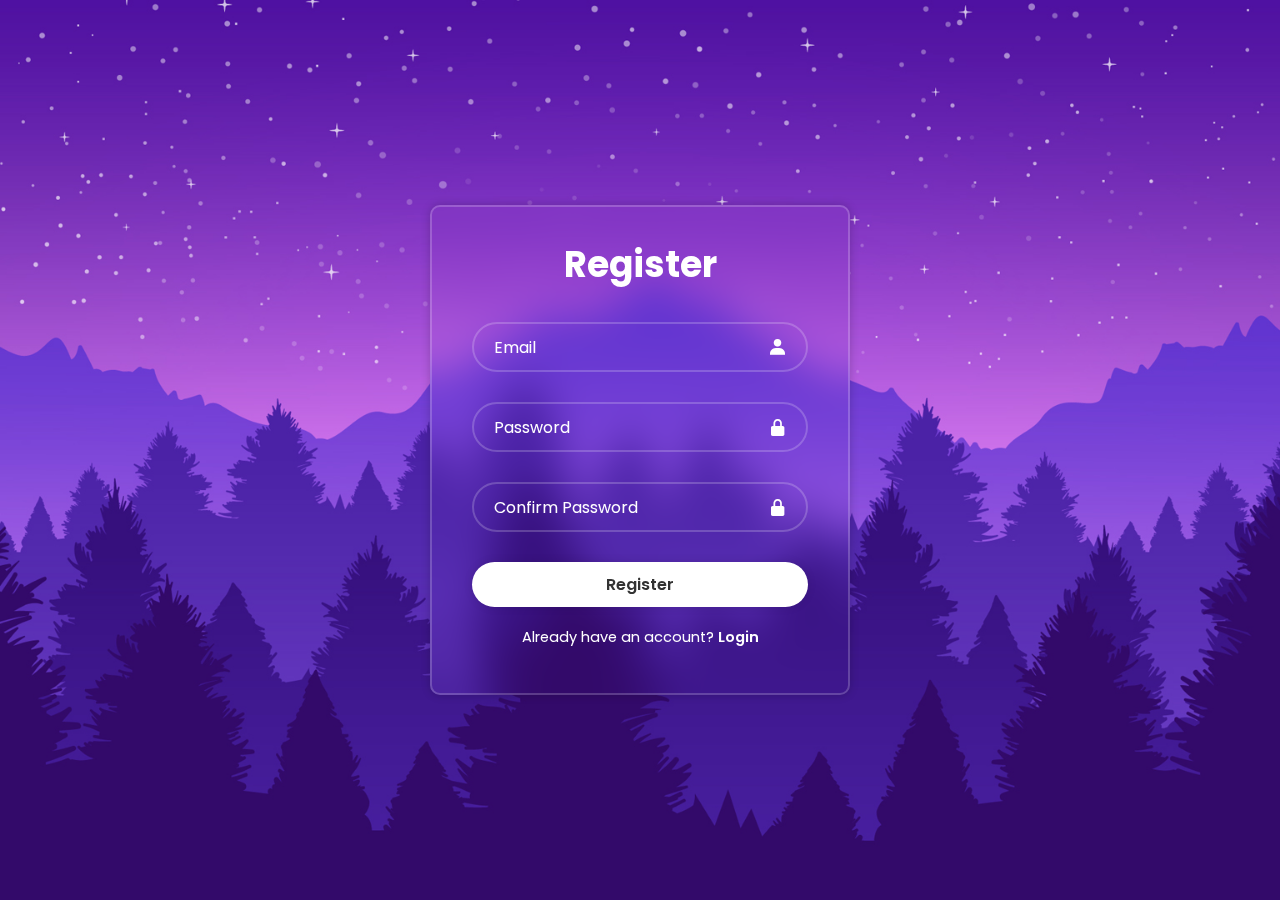
<file: register.html>
<!DOCTYPE html>
<html lang="en">
<head>
    <meta charset="UTF-8">
    <meta name="viewport" content="width=device-width, initial-scale=1.0">
    <title>Registration</title>
    <link rel="stylesheet" href="register.css">
    <link href='https://unpkg.com/boxicons@2.1.4/css/boxicons.min.css' rel='stylesheet'>
    <link rel="shortcut icon" href="img/gallery.png" type="image/x-icon">
</head>
<body>
    <div class="wrapper">
        <form action="">
            <h1>Register</h1>
            <div class="input-box">
                <input type="text" placeholder="Email" required>
                <i class='bx bxs-user'></i>
            </div>

            <div class="input-box">
                <input type="password" placeholder="Password" required>
                <i class='bx bxs-lock-alt' ></i>
            </div>

            <div class="input-box">
                <input type="password" placeholder="Confirm Password" required>
                <i class='bx bxs-lock-alt' ></i>
            </div>

            <button type="button" class="btn" onclick="redirectToPage()">Register</button>

            <div class="register-link">
                <p>Already have an account? <a href="login.html">Login</a></p>
            </div>
        </form>

        <script>
            function redirectToPage() {
                window.location.href = 'login.html';    
            }
        </script>
    </div>

    
</body>
</html>
</file>
<file: register.css>
@import url('https://fonts.googleapis.com/css2?family=Poppins:wght@300;400;500;600;700;800;900&display=swap');
*{
    margin: 0;
    padding: 0;
    box-sizing: border-box;
    font-family: 'Poppins', sans-serif;
}

body{
    display: flex;
    justify-content: center;
    align-items: center;
    min-height: 100vh;
    background: url("img/img.jpg") no-repeat;
    background-size: cover;
    background-position: center;
}

.wrapper{
    width: 420px;
    background: transparent;
    border: 2px solid rgba(255,255,255,.2);
    backdrop-filter: blur(20px);
    box-shadow: 0 0 10px rgba(0,0,0,.2);
    color: #fff;
    border-radius: 10px;
    padding: 30px 40px;
}

.wrapper h1{
    font-size: 36px;
    text-align: center;
}

.wrapper .input-box{
    position: relative;
    width: 100%;
    height: 50px;
    margin: 30px 0;
}

.input-box input{
    width: 100%;
    height: 100%;
    background: transparent;
    border: none;
    outline: none;
    border: 2px solid rgba(255,255,255,.2);
    border-radius: 40px;
    font-size: 16px;
    color: #fff;
    padding: 20px 45px 20px 20px;
}

.input-box input::placeholder{
    color: #fff;
}

.input-box i{
    position: absolute;
    right:20px;
    top:50%;
    transform: translateY(-50%);
    font-size:20px;
}

.wrapper .remember-forgot{
    display: flex;
    justify-content: space-between;
    font-size: 14.5px;
    margin: -15px 0 15px;
}

.remember-forgot label input{
    accent-color: #fff;
    margin-right: 3px;
}

.remember-forgot a{
    color: #fff;
    text-decoration: none;
}

.remember-forgot a:hover{
    text-decoration: underline;
}

.wrapper .btn{
    width: 100%;
    height: 45px;
    background: #fff;
    border:none;
    outline: none;
    border-radius: 40px;
    box-shadow: 0 0 10px rgba(0,0,0,.1);
    cursor: pointer;
    font-size: 16px;
    color: #333;
    font-weight: 600;
}

.wrapper .register-link{
    font-size: 14.5px;
    text-align: center;
    margin: 20px 0 15px ;
}

.register-link p a{
    color: #fff;
    text-decoration: none;
    font-weight: 600;
}

.register-link p a:hover{
    text-decoration: underline;

}
</file>
